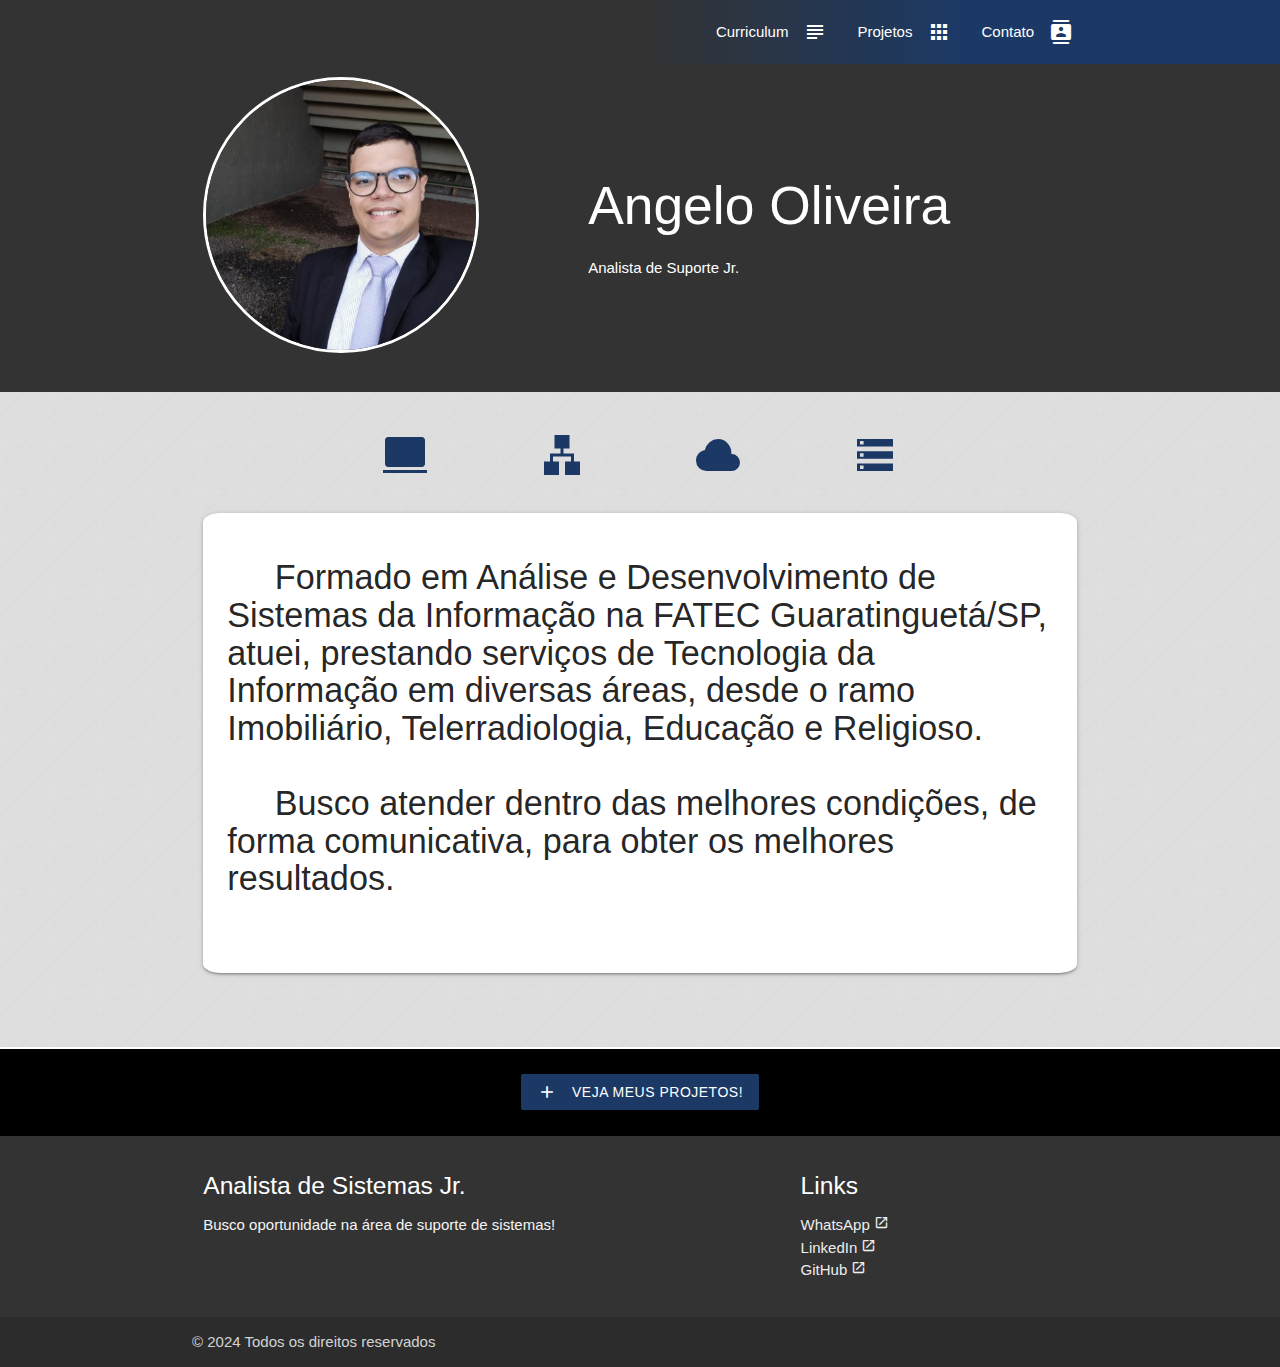
<file: index.html>
<!DOCTYPE html>
<html lang="pt-br">
<head>
     <meta charset="UTF-8">
     <meta name="viewport" content="width=device-width, initial-scale=1.0">
     <title>Angelo Oliveira</title>
     <link href="https://fonts.googleapis.com/icon?family=Material+Icons" rel="stylesheet">
     <link href="https://fonts.googleapis.com/css2?family=Material+Symbols+Outlined" rel="stylesheet" />
     <link type="text/css" rel="stylesheet" href="css/materialize.min.css"  media="screen,projection"/>
     <link type="text/css" rel="stylesheet" href="css/index.css"/>
     <link rel="shortcut icon" type="image/jpg" href="img/others/favicon.jpg"/>
</head>
     <body>
          <header>
               <div class="navbar">
                    <nav>
                         <div class="container nav-wrapper">
                              <a href="#" data-target="mobile-demo" class="sidenav-trigger"><i class="large material-icons">menu</i></a>
                              <ul class="right hide-on-med-and-down">
                                   <li><a href="curriculum.html"><i class="right material-icons">subject</i>Curriculum</a></li>
                                   <li><a href="projetos.html"><i class="right material-icons">apps</i>Projetos</a></li>
                                   <li><a href="contato.html"><i class="right material-icons">contacts</i>Contato</a></li>
                              </ul>
                         </div>
                    </nav>
               </div>

               <ul class="sidenav" id="mobile-demo">
                    <div class="container">
                         <h3 class="light">Menu</h3>
                         <li><a href="curriculum.html"><i class="first left material-icons">subject</i>Curriculum</a></li>
                         <li><a href="projetos.html"><i class="left material-icons">apps</i>Projetos</a></li>
                         <li><a href="contato.html"><i class="third left material-icons">contacts</i>Contato</a></li>
                    </div>  
               </ul>
          </header>

          <section class="sec01">
               <div class="container">
                    <div class="row valign-wrapper">
                         <div class="col s5 m4">
                              <img src="img/others/me.jpeg" alt="" class="circle responsive-img"> 
                         </div>
                         <div class="col s7 m8">
                              <div class="container">
                                   <div class="nome">
                                        <h2 class="header">Angelo Oliveira</h2>
                                        <p>Analista de Suporte Jr.</p>
                                   </div>
                              </div>
                         </div>
                    </div>
               </div>
          </section>

          <section class="sec02">
               <div class="container">
                    
                    <div class="container">                    
                         <div class="center row">
                              <div class="col s3">
                                   <svg xmlns="http://www.w3.org/2000/svg" height="48px" viewBox="0 -960 960 960" width="48px" fill="#1C3966"><path d="M140-240q-24 0-42-18t-18-42v-480q0-24 18-42t42-18h680q24 0 42 18t18 42v480q0 24-18 42t-42 18H140ZM40-120v-60h880v60H40Z"/></svg>
                              </div>
                              <div class="col s3">
                                   <svg xmlns="http://www.w3.org/2000/svg" height="48px" viewBox="0 -960 960 960" width="48px" fill="#1C3966"><path d="M120-80v-270h120v-160h210v-100H330v-270h300v270H510v100h210v160h120v270H540v-270h120v-100H300v100h120v270H120Z"/></svg>
                              </div>
                              <div class="col s3">
                                   <svg xmlns="http://www.w3.org/2000/svg" height="48px" viewBox="0 -960 960 960" width="48px" fill="#1C3966"><path d="M251-160q-88 0-149.5-61.5T40-371q0-78 50-137t127-71q20-97 94-158.5T482-799q112 0 189 81.5T748-522v24q72-2 122 46.5T920-329q0 69-50 119t-119 50H251Z"/></svg>
                              </div>
                              <div class="col s3">
                                   <svg xmlns="http://www.w3.org/2000/svg" height="48px" viewBox="0 -960 960 960" width="48px" fill="#1C3966"><path d="M120-160v-148h720v148H120Zm60-38h72v-72h-72v72Zm-60-454v-148h720v148H120Zm60-38h72v-72h-72v72Zm-60 284v-148h720v148H120Zm60-38h72v-72h-72v72Z"/></svg>
                              </div>
                         </div>
                    </div>

                    <div class="row">
                         <div class="col s12">
                              <div class="card-panel">
                                   <h4 class="apresentacao light">     Formado em Análise e Desenvolvimento de Sistemas da Informação na FATEC Guaratinguetá/SP, atuei, prestando serviços de Tecnologia da Informação em diversas áreas, desde o ramo Imobiliário, Telerradiologia, Educação e Religioso. 

     Busco atender dentro das melhores condições, de forma comunicativa, para obter os melhores resultados.
                                   </h4>

                              </div>
                         </div>
                    </div>
               </div>
          </section>

          <section class="sec04">
               <div class="container valign-wrappe center">
                    <a href="projetos.html" class="btn"><i class="material-icons left">add</i>Veja meus Projetos!</a>
               </div>
          </section>

          <footer class="page-footer">
               <div class="container">
                 <div class="row">
                   <div class="col l6 s12">
                     <h5 class="white-text">Analista de Sistemas Jr.</h5>
                     <p class="grey-text text-lighten-4">Busco oportunidade na área de suporte de sistemas!</p>
                   </div>
                   <div class="col l4 offset-l2 s12">
                     <h5 class="white-text">Links</h5>
                     <ul>
                       <li><a class="grey-text text-lighten-3" href="https://wa.me/5512996761999?text=Olá!Venho%20através%20de%20seu%20WebSite!">WhatsApp <i class="tiny material-icons">open_in_new</i></a></li>
                       <li><a class="grey-text text-lighten-3" href="https://www.linkedin.com/in/angelo-oliveira-it">LinkedIn <i class="tiny material-icons">open_in_new</i></a></li>
                       <li><a class="grey-text text-lighten-3" href="https://github.com/AngeloOliveiraTech">GitHub <i class="tiny material-icons">open_in_new</i></a></li>
                     </ul>
                   </div>
                 </div>
               </div>
               <div class="footer-copyright">
                 <div class="container">
                 © 2024 Todos os direitos reservados
                 </div>
               </div>
             </footer>
     </body>

     <script type="text/javascript" src="js/jquery-3.3.1.min.js"></script>
     <script type="text/javascript" src="js/materialize.min.js"></script>
     <script type="text/javascript" src="js/index.js"></script>
     <script type="text/javascript">

          $(document).ready(function(){
               $('.parallax').parallax();
          });

          $(document).ready(function(){
               $('.sidenav').sidenav();
          });

          $(document).ready(function(){
               var options = {
                    height: 355,
                    duration: 0,
                    interval: 4000
               }
               $('.slider').slider(options);
          });

          $(document).ready(function(){
               $('.tooltipped').tooltip();
          });

     </script>
</html>
</file>
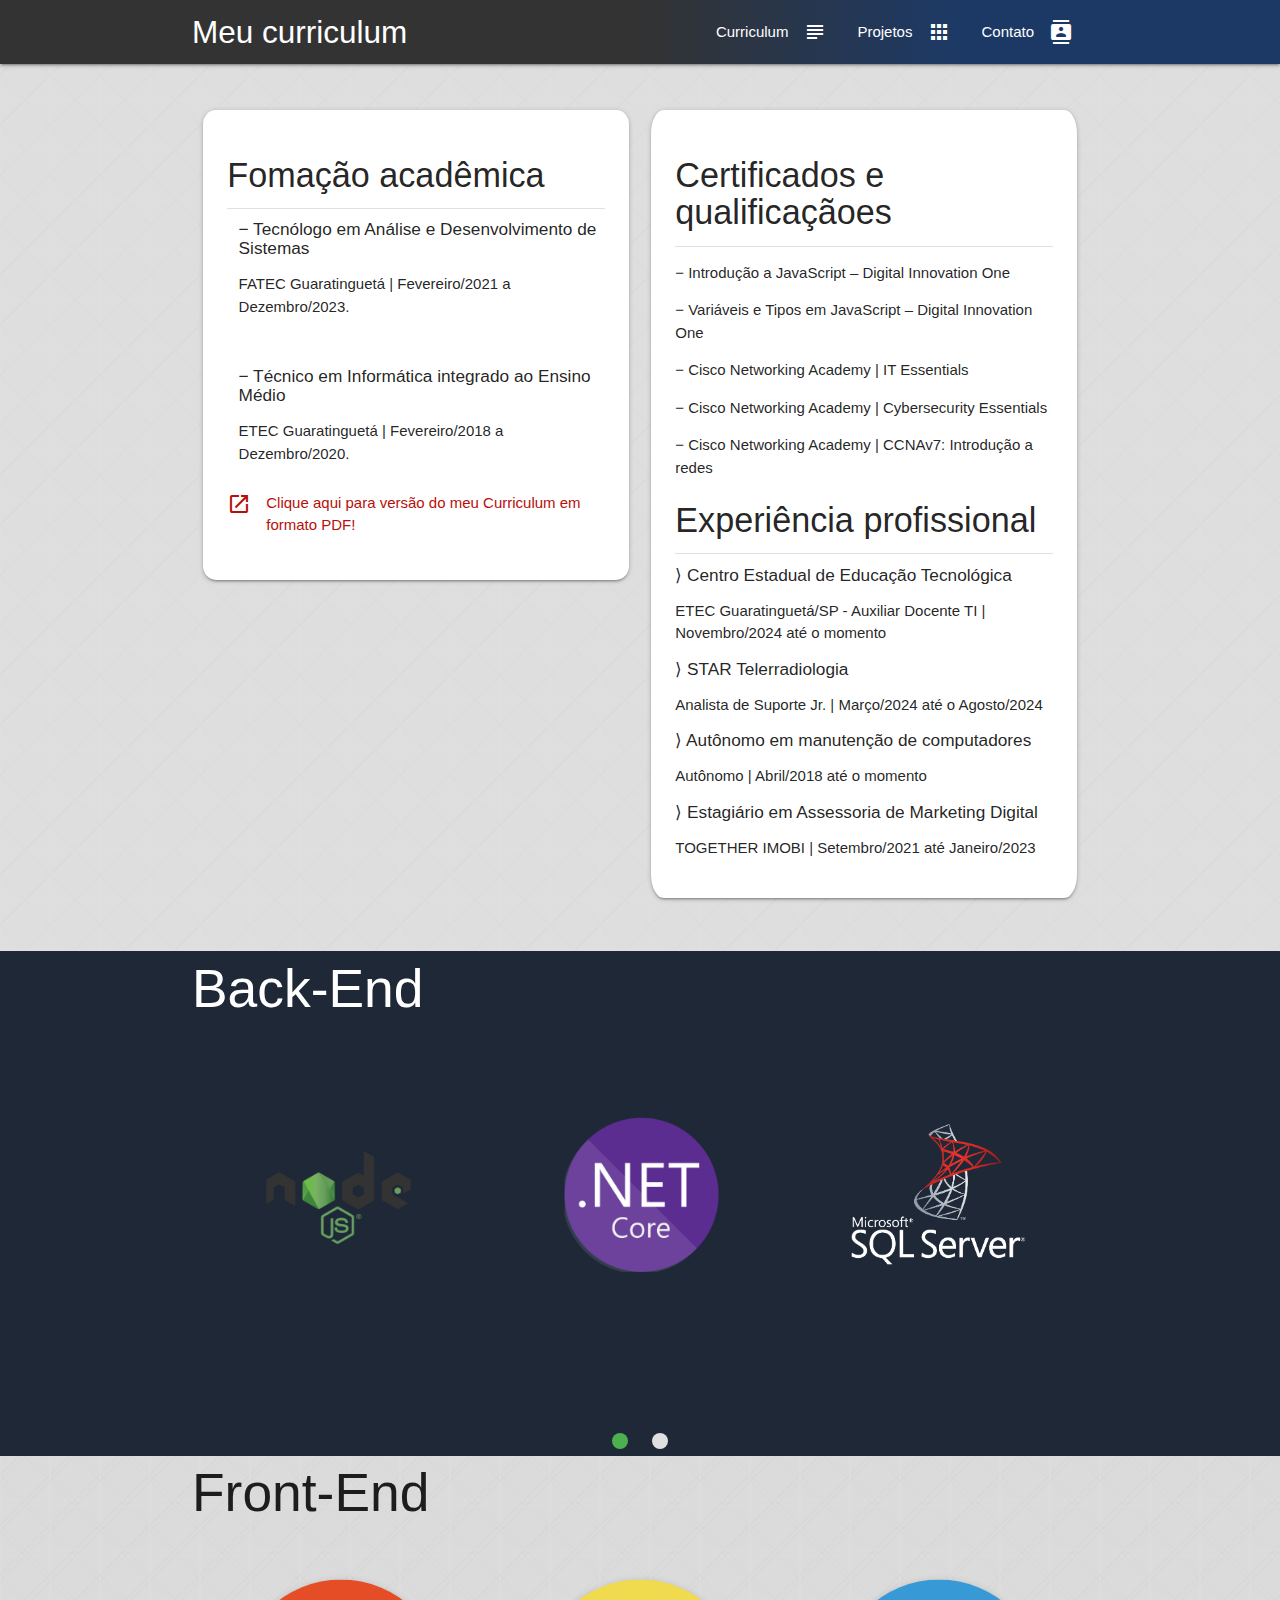
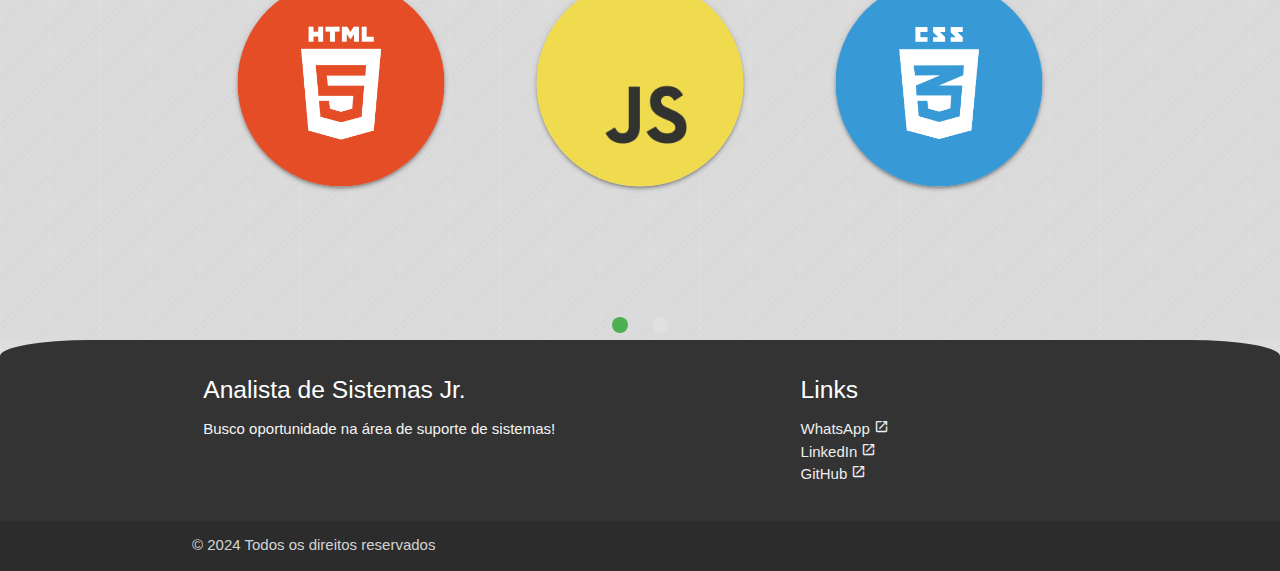
<file: curriculum.html>
<!DOCTYPE html>
<html lang="pt-br">
<head>
     <meta charset="UTF-8">
     <meta name="viewport" content="width=device-width, initial-scale=1.0">
     <title>Curriculum</title>
     <link href="https://fonts.googleapis.com/icon?family=Material+Icons" rel="stylesheet">
     <link type="text/css" rel="stylesheet" href="css/materialize.min.css"  media="screen,projection"/>
     <link type="text/css" rel="stylesheet" href="css/projetos.css"/>
     <script src="js/apexcharts.min.js"></script>
     <link rel="shortcut icon" type="image/jpg" href="img/others/favicon.jpg"/>
</head>
     <body>
          <header>
               <div class="navbar">
                    <nav>
                         <div class="container nav-wrapper">
                              <a href="index.html" class="brand-logo">Meu curriculum</a>
                              <a href="#" data-target="mobile-demo" class="sidenav-trigger"><i class="large material-icons">menu</i></a>
                              <ul class="right hide-on-med-and-down">
                                   <li><a href="curriculum.html"><i class="right material-icons">subject</i>Curriculum</a></li>
                                   <li><a href="projetos.html"><i class="right material-icons">apps</i>Projetos</a></li>
                                   <li><a href="contato.html"><i class="right material-icons">contacts</i>Contato</a></li>
                              </ul>
                         </div>
                    </nav>
               </div>

               <ul class="sidenav" id="mobile-demo">
                    <div class="container">
                         <h3 class="light">Menu</h3>
                         <li><a href="curriculum.html"><i class="first left material-icons">subject</i>Curriculum</a></li>
                         <li><a href="projetos.html"><i class="left material-icons">apps</i>Projetos</a></li>
                         <li><a href="contato.html"><i class="third left material-icons">contacts</i>Contato</a></li>
                    </div>  
               </ul>
          </header>

          <section class="curriculum">
               <div class="container">
                    <div class="row">

                         <div class="esquerdo col s12 m6">
                              <div class="card-panel">
                                   <h4 class="light">Fomação acadêmica</h4>
                                   <div class="divider"></div>

                                   <div class="academica">
                                        <h6>&minus; Tecnólogo em Análise e Desenvolvimento de Sistemas</h6>
                                        <p>FATEC Guaratinguetá | Fevereiro/2021 a Dezembro/2023.</p>
                                        <br>
                                        <h6>&minus; Técnico em Informática integrado ao Ensino Médio</h6>
                                        <p>ETEC Guaratinguetá | Fevereiro/2018 a Dezembro/2020.</p>
                                   </div>

                                   <!--<h4 class="light">Habilidades</h4>
                                   <div class="divider"></div>

                                   <div id="skills" class="habilidades">

                                   </div>-->

                                   <div class="pdf">
                                        <a href="assets/Curriculum_Angelo_Roberto_Gonçalves_de_Oliveira.pdf" target="_blank" rel="noopener noreferrer"><i class="left material-icons">open_in_new</i> Clique aqui para versão do meu Curriculum em formato PDF!</a>
                                   </div>

                              </div>
                         </div>

                         <div class="direito col s12 m6">
                              <div class="card-panel">
                                   <h4 class="light">Certificados e qualificaçãoes</h4>
                                   <div class="divider"></div>

                                   <div class="certf_qualif">
                                        <p>&minus; Introdução a JavaScript – Digital Innovation One</p>
                                        <p>&minus; Variáveis e Tipos em JavaScript – Digital Innovation One</p>
                                        <p>&minus; Cisco Networking Academy | IT Essentials</p>
                                        <p>&minus; Cisco Networking Academy | Cybersecurity Essentials</p>
                                        <p>&minus; Cisco Networking Academy | CCNAv7: Introdução a redes</p>
                                   </div>

                                   <h4 class="light">Experiência profissional</h4>
                                   <div class="divider"></div>

                                   <div class="experiencia">
                                        <h6>&rang; Centro Estadual de Educação Tecnológica</h6>
                                        <p>ETEC Guaratinguetá/SP - Auxiliar Docente TI | Novembro/2024 até o momento</p>
                                        <h6>&rang; STAR Telerradiologia</h6>
                                        <p>Analista de Suporte Jr. | Março/2024 até o Agosto/2024</p>
                                        <h6>&rang; Autônomo em manutenção de computadores</h6>
                                        <p>Autônomo | Abril/2018 até o momento</p>
                                        <h6>&rang; Estagiário em Assessoria de Marketing Digital</h6>
                                        <p>TOGETHER IMOBI | Setembro/2021 até Janeiro/2023</p>
                                   </div>
                              </div>

                         </div>
                    </div>
               </div>
          </section>

          <section class="sec03">
               <div class="container">
                    <div class="row">
                         <h2 class="light left-align">Back-End</h2>
                    </div>     
                    
                    <div class="slider">
                         <ul class="slides">
                              <li>
                                   <div class="row">
                                        <div class="col s6 m4 ">
                                             <img id="node" class="responsive-img" src="img/backend/node.png">
                                        </div>
                                        <div class="col s6 m4">
                                             <img id="net" class="circle responsive-img" src="img/backend/net_core.png">
                                        </div>
                                        <div class="col s6 m4">
                                             <img id="sqls" class="responsive-img" src="img/backend/sqlserver.png">
                                        </div>
                                   </div>
                              </li>
                              <li>
                                   <div class="row">
                                        <div class="col s6 m4">
                                             <img id="mysql" class="responsive-img" src="img/backend/mysql.png"></a>
                                        </div>
                                        <div class="col s6 m4">
                                             <img id="php" class="responsive-img" src="img/backend/php.png"></a>
                                        </div>
                                   </div>
                              </li>
                         </ul>
                    </div>
              </div>
          </section>

          <section class="sec02">
               <div class="container">
                    <h2 class="light">Front-End</h2>  
                      
                    <div class="slider">
                         <ul class="slides">
                              <li>
                                   <div class="row">
                                        <div class="col s6 m4 ">
                                             <img id="html" class="circle responsive-img z-depth-2" src="img/frontend/html.png">
                                        </div>
                                        <div class="col s6 m4">
                                             <img id="js" class="circle responsive-img z-depth-2" src="img/frontend/js.png">
                                        </div>
                                        <div class="col s6 m4">
                                             <img id="css" class="circle responsive-img z-depth-2" src="img/frontend/css.png">
                                        </div>
                                   </div>
                              </li>
                              <li>
                                   <div class="row">
                                        <div class="col s6 m4">
                                             <a class="tooltipped" data-position="bottom" ><img id="bootstrap" class="circle responsive-img" src="img/frontend/bootstrap.png"></a>
                                        </div>
                                        <div class="col s6 m4">
                                             <a class="tooltipped" data-position="bottom" ><img id="materialize" class="circle responsive-img" src="img/frontend/materialize.png"></a>
                                        </div>
                                   </div>
                              </li>
                         </ul>
                    </div> 
              </div>
          </section>

          <footer class="page-footer">
               <div class="container">
                 <div class="row">
                   <div class="col l6 s12">
                     <h5 class="white-text">Analista de Sistemas Jr.</h5>
                     <p class="grey-text text-lighten-4">Busco oportunidade na área de suporte de sistemas!</p>
                   </div>
                   <div class="col l4 offset-l2 s12">
                     <h5 class="white-text">Links</h5>
                     <ul>
                       <li><a class="grey-text text-lighten-3" href="https://wa.me/5512996761999?text=Olá!Venho%20através%20de%20seu%20WebSite!">WhatsApp <i class="tiny material-icons">open_in_new</i></a></li>
                       <li><a class="grey-text text-lighten-3" href="https://www.linkedin.com/in/angelo-oliveira-it">LinkedIn <i class="tiny material-icons">open_in_new</i></a></li>
                       <li><a class="grey-text text-lighten-3" href="https://github.com/AngeloOliveiraTech">GitHub <i class="tiny material-icons">open_in_new</i></a></li>
                     </ul>
                   </div>
                 </div>
               </div>
               <div class="footer-copyright">
                 <div class="container">
                 © 2024 Todos os direitos reservados
                 </div>
               </div>
             </footer>
     </body>

     <script type="text/javascript" src="js/jquery-3.3.1.min.js"></script>
     <script type="text/javascript" src="js/materialize.min.js"></script>
     <script type="text/javascript" src="js/index.js"></script>
     <script type="text/javascript">

          $(document).ready(function(){
               $('.parallax').parallax();
          });

          $(document).ready(function(){
               $('.sidenav').sidenav();
          });

          $(document).ready(function(){
               var options = {
                    height: 355,
                    duration: 0,
                    interval: 4000
               }
               $('.slider').slider(options);
          });
          
          $(document).ready(function(){
               $('.tooltipped').tooltip();
          });

     </script>
</html>
</file>
<file: css/index.css>
nav{
     background-image: linear-gradient(to right, rgba(51, 51, 51, 1) 50%, rgba(28,57,102,1) 75%);
     font-family: Verdana, Geneva, Tahoma, sans-serif;
}

@media screen and (max-width: 600px) {
     nav{
          background-color: #1c3966 !important;
          background-image: none !important;
     }
}

nav li a:hover{
     background-color: #ffffff !important;
     color: #000000 !important;
}

#mobile-demo{
     max-width: 60%;
     background-image: url('../img/others/mobile_demo.png');
}

#mobile-demo a{
     border-left: 3px solid blue;
     padding-left: 2%;
     margin-bottom: 5%;
}

#mobile-demo .first,.third{
     color: #000000 !important;
}

/* -------- Apresentação -------------- */

.sec01{
     background-color: #333333;
     color: #ffffff;
     padding: 1% 0;
}

.sec01 img{
     border: solid #ffffff;
}

.sec01 h2{

}

.sec01 p{

}

/* ------- Apresentação escrita -----------*/

.sec02{
     padding: 3% 0%;
}

.card-panel{
     border-radius: 2%;
}

.sec02{
     background-color: #e1e1e1 !important;   
     background-image: url('../img/others/sec02.png');
}

.apresentacao{
     white-space: pre-wrap;
}

@media screen and (max-width: 600px) {
     .apresentacao{
          font-size: large !important;
     }

}

/* ------- Veja meus projetos ------- */

.sec04{
     background-color: #000000;
     padding: 2% 0;
     border-top:2px solid #ffffff;
}

.sec04 a{
     background-color: #1c3966;
     font-family: Verdana, Geneva, Tahoma, sans-serif;
}

.sec04 a:hover{
     background-color: #ffffff !important;
     color: #000000 !important;
}

/* -------- Footer -------------- */

.page-footer{
     background-color: #333333;
}

.footer-copyright{
     background-color: #2c2c2c !important;
}
</file>
<file: css/projetos.css>
body{
     background-color: #e1e1e1;
     background-image: url('../img/others/sec02.png');
}

nav{
     background-image: linear-gradient(to right, rgba(51, 51, 51, 1) 50%, rgba(28,57,102,1) 75%);
     font-family: Verdana, Geneva, Tahoma, sans-serif;
}

@media screen and (max-width: 600px) {
     nav{
          background-color: #1c3966 !important;
          background-image: none !important;
     }
}

.brand-logo{
     white-space: nowrap;
}

nav li a:hover{
     background-color: #ffffff !important;
     color: #000000 !important;
}

#mobile-demo{
     max-width: 60%;
     background-image: url('../img/others/mobile_demo.png');
}

#mobile-demo a{
     border-left: 3px solid blue;
     padding-left: 2%;
     margin-bottom: 5%;
}

#mobile-demo .first,.third{
     color: #000000 !important;
}

/* -------- Projetos -------------- */

.card-action a{
     color: #000000 !important;
     font-family: Tahoma, Geneva, Verdana, sans-serif;
}

.tec_used{
     width: 29px;
     margin-bottom: -10px;
}

.git_click{
     margin-bottom: 2%;
}

/* -------- Curriculum -------------- */

.curriculum{
     margin: 3% 0%;
}

.academica, .habilidades{
     margin-left: 3%;
}

.card-panel{
     border-radius: 3%;
}

.pdf{
     margin-top: 7%;
     margin-bottom: 5%;
}

.pdf a{
     color: #B80F0A !important;
}

/* -------- Habilidades como Desenvolvedor --------*/

.slides{
     background-color: transparent !important;
}


/* -------- Front-End -------------- */

.sec02{   
     background-image: url('../img/others/sec02.png');
}

#html, #css, #js {
    transform: scale(0.75); 
}

/* -------- Back-End -------------- */

.sec03{
     background-color: #1E2837;
     color: #ffffff;
}

.sec03 img{
     transform: scale(0.75); 
}

/* -------- Outros -------------- */

.sec02 h2, .sec03 h2{
     margin-top: 0%;
     padding-top: 1%;
}

/* -------- Contato -------------- */

.meus_contatos{
     margin: 5% 0%;
}

.contatos{
     margin: 4% 0;
}

.contatos a{
     color: #000000 !important;
     font-family: Verdana, Geneva, Tahoma, sans-serif;
}

.parallax-container {
     height: 200px;
     margin-bottom: -3%;
}

@media screen and (max-width: 600px) {
     .meus_contatos{
          margin: 18% 0%;
     }

     .contatos a{
          font-size: large;
     }
}

/* -------- Footer -------------- */

.page-footer{
     background-color: #333333;
     border-radius: 7%;
}

.footer-copyright{
     background-color: #2c2c2c !important;
}

.modal{
     width: 80%;
}
</file>
